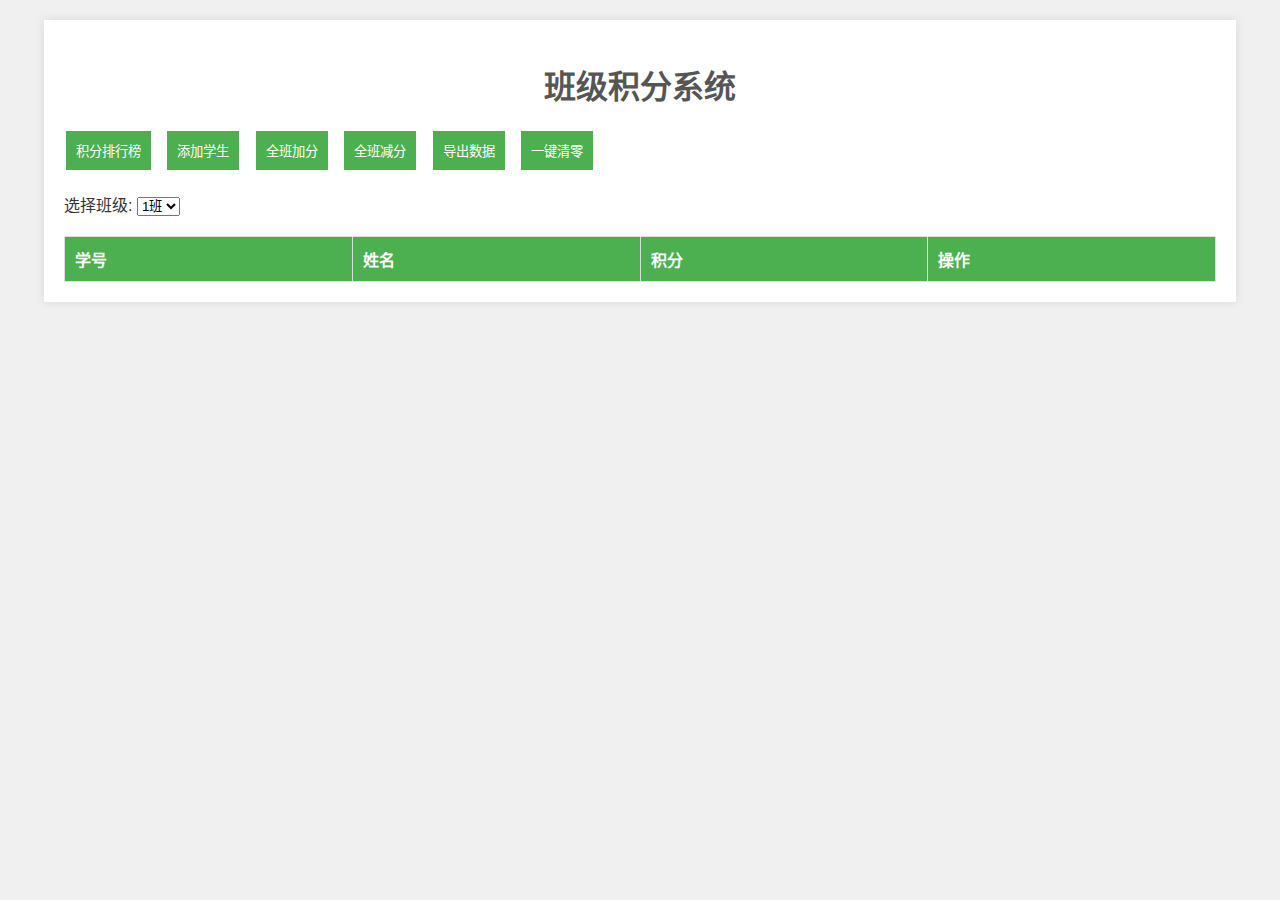
<file: index.html>
<!DOCTYPE html>
<html lang="zh-CN">
<head>
    <meta charset="UTF-8">
    <meta name="viewport" content="width=device-width, initial-scale=1.0">
    <title>班级积分系统</title>
    <link rel="stylesheet" href="styles.css">
</head>
<body>
    <div class="container">
        <h1>班级积分系统</h1>
        <div class="controls">
            <button onclick="sortStudents()">积分排行榜</button>
            <button onclick="addStudent()">添加学生</button>
            <button onclick="bulkUpdate('add')">全班加分</button>
            <button onclick="bulkUpdate('subtract')">全班减分</button>
            <button onclick="exportData()">导出数据</button>
            <button onclick="clearAll()">一键清零</button>
        </div>
        <div class="class-selector">
            <label for="class-select">选择班级:</label>
            <select id="class-select" onchange="changeClass()">
                <option value="1">1班</option>
                <option value="2">2班</option>
            </select>
        </div>
        <table id="students-table">
            <thead>
                <tr>
                    <th>学号</th>
                    <th>姓名</th>
                    <th>积分</th>
                    <th>操作</th>
                </tr>
            </thead>
            <tbody>
                <!-- 学生数据将动态插入到这里 -->
            </tbody>
        </table>
    </div>
    <script src="script.js"></script>
</body>
</html>
</file>
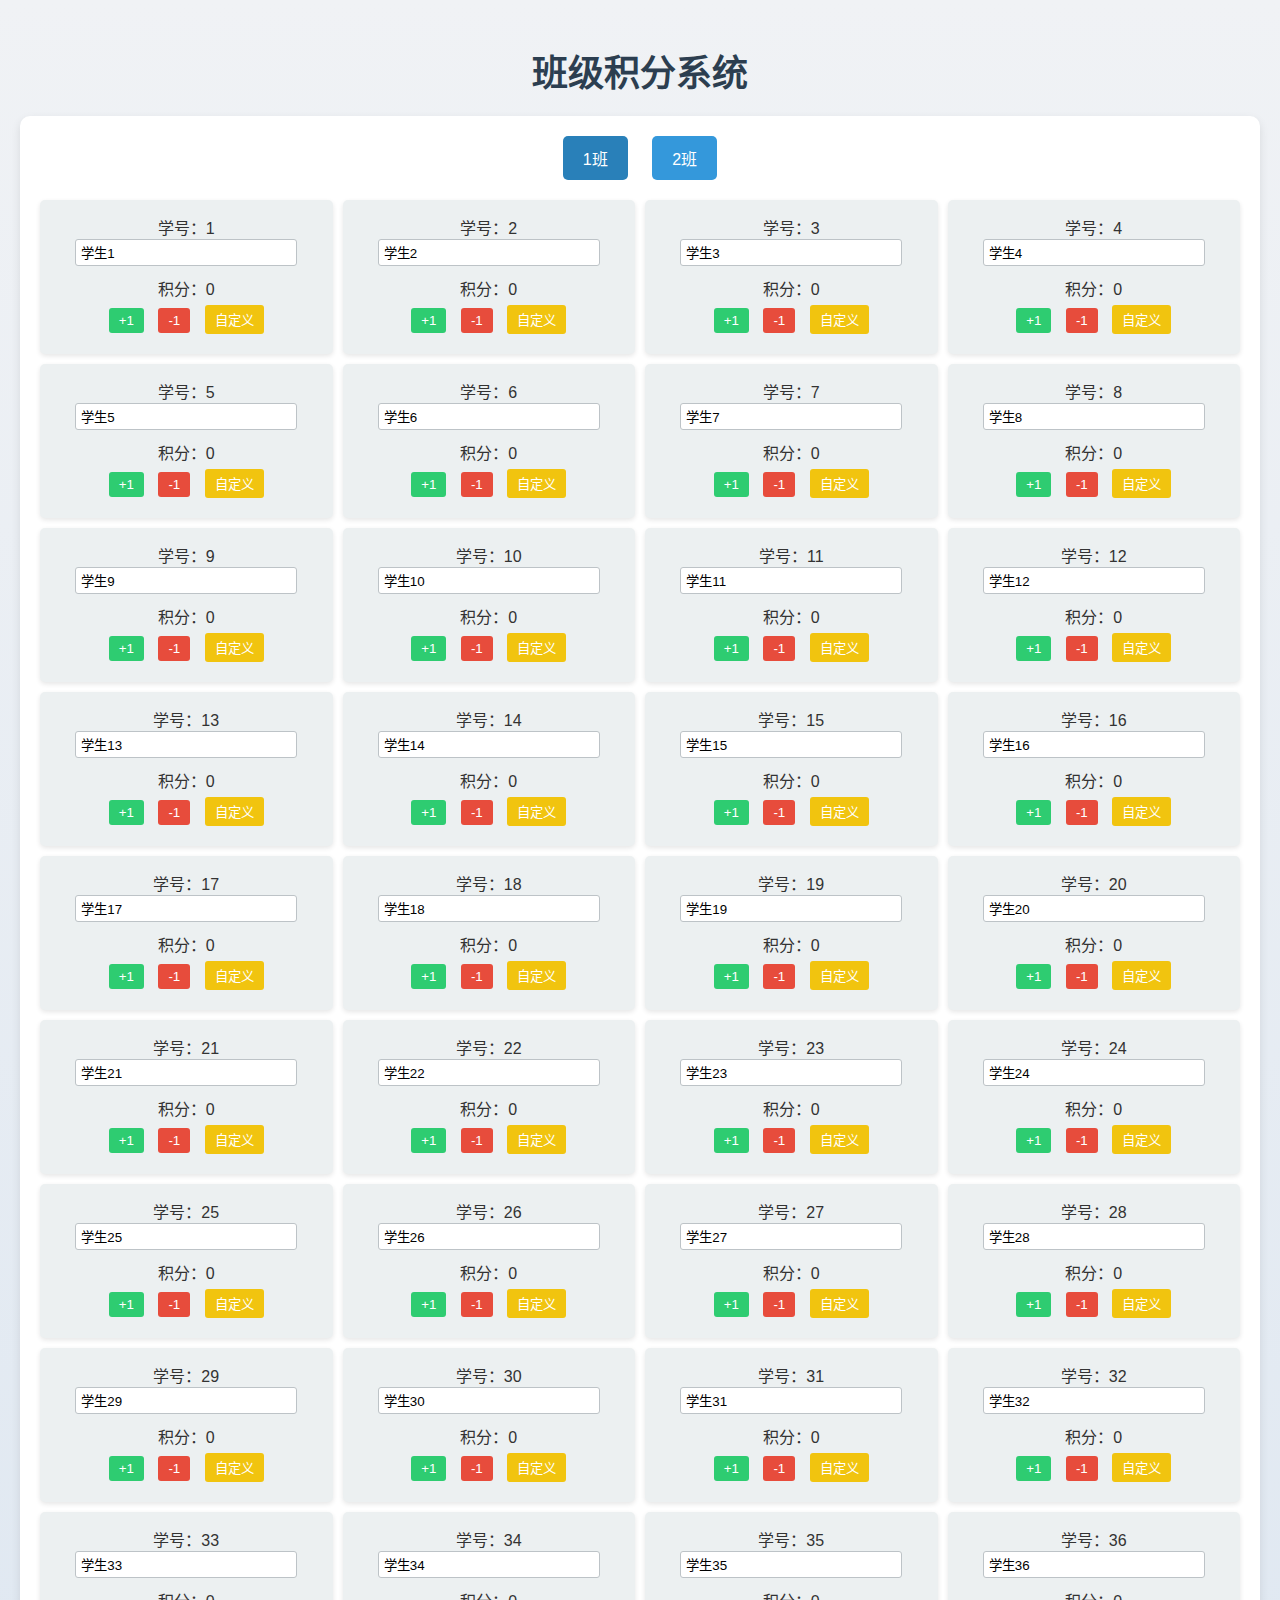
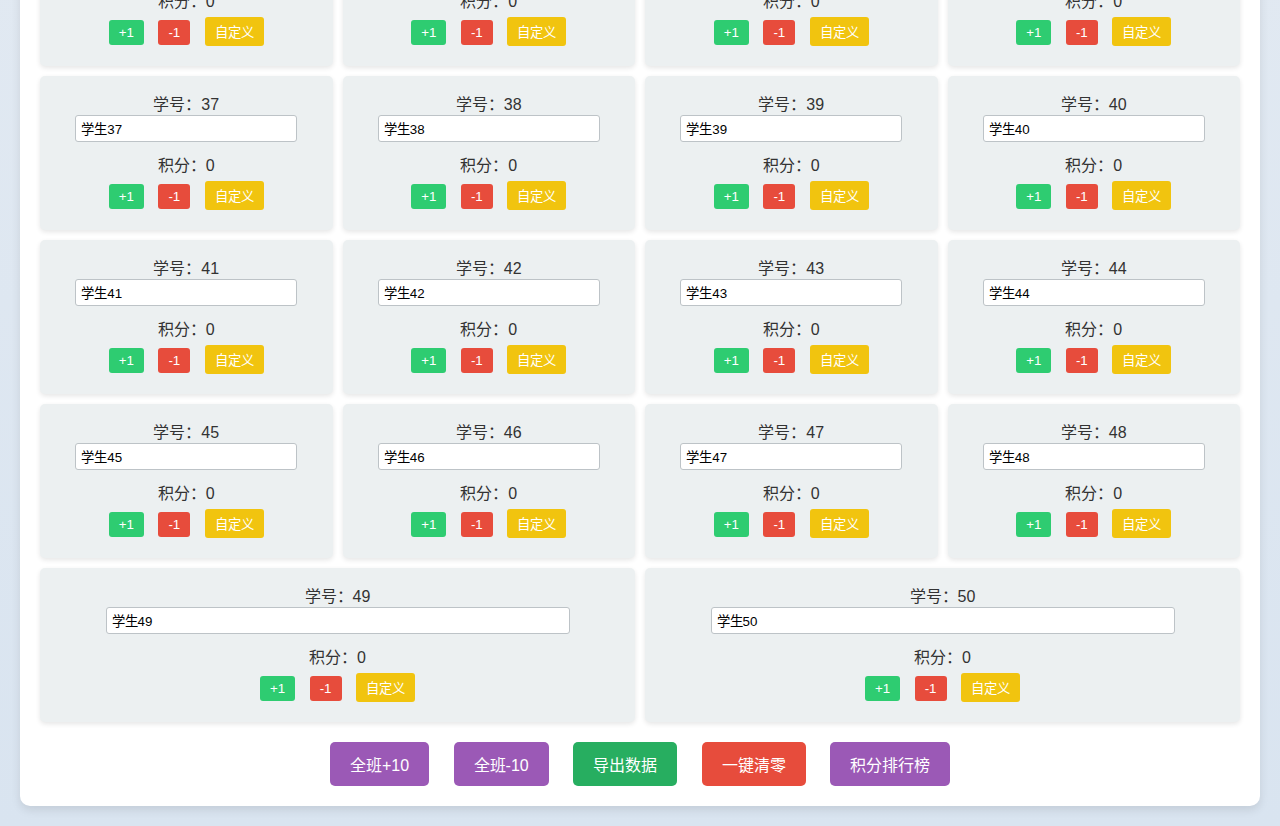
<file: 新建文本文档.html>
<!DOCTYPE html>
<html lang="zh-CN">
<head>
  <meta charset="UTF-8">
  <meta name="viewport" content="width=device-width, initial-scale=1.0">
  <title>班级积分系统</title>
  <style>
    body {
      font-family: 'Segoe UI', Tahoma, Geneva, Verdana, sans-serif;
      background: linear-gradient(to bottom, #f0f2f5, #d9e4f0);
      margin: 0;
      padding: 20px;
      color: #333;
    }
    h1 {
      text-align: center;
      font-size: 36px;
      color: #2c3e50;
      margin-bottom: 20px;
    }
    .container {
      max-width: 1200px;
      margin: 0 auto;
      padding: 20px;
      background: white;
      border-radius: 10px;
      box-shadow: 0 4px 10px rgba(0, 0, 0, 0.1);
    }
    .class-selector {
      margin-bottom: 20px;
      text-align: center;
    }
    .class-selector button {
      padding: 10px 20px;
      font-size: 16px;
      margin: 0 10px;
      border: none;
      border-radius: 5px;
      cursor: pointer;
      background: #3498db;
      color: white;
    }
    .class-selector button.active {
      background: #2980b9;
    }
    .student-list {
      display: flex;
      flex-wrap: wrap;
      gap: 10px;
    }
    .student-card {
      flex: 1 1 calc(20% - 20px);
      padding: 15px;
      background: #ecf0f1;
      border-radius: 5px;
      box-shadow: 0 2px 5px rgba(0, 0, 0, 0.1);
      text-align: center;
    }
    .student-card input {
      width: 80%;
      padding: 5px;
      margin-bottom: 10px;
      border: 1px solid #bdc3c7;
      border-radius: 3px;
    }
    .student-card button {
      padding: 5px 10px;
      margin: 5px;
      border: none;
      border-radius: 3px;
      cursor: pointer;
      background: #2ecc71;
      color: white;
    }
    .student-card button.minus {
      background: #e74c3c;
    }
    .student-card button.custom {
      background: #f1c40f;
    }
    .actions {
      margin-top: 20px;
      text-align: center;
    }
    .actions button {
      padding: 10px 20px;
      font-size: 16px;
      margin: 0 10px;
      border: none;
      border-radius: 5px;
      cursor: pointer;
      background: #9b59b6;
      color: white;
    }
    .actions button.export {
      background: #27ae60;
    }
    .actions button.clear {
      background: #e74c3c;
    }
  </style>
</head>
<body>
  <h1>班级积分系统</h1>
  <div class="container">
    <div class="class-selector">
      <button onclick="switchClass(1)" class="active">1班</button>
      <button onclick="switchClass(2)">2班</button>
    </div>
    <div class="student-list" id="student-list"></div>
    <div class="actions">
      <button onclick="batchAdd(10)">全班+10</button>
      <button onclick="batchAdd(-10)">全班-10</button>
      <button onclick="exportData()" class="export">导出数据</button>
      <button onclick="clearAll()" class="clear">一键清零</button>
      <button onclick="showRanking()">积分排行榜</button>
    </div>
  </div>

  <script>
    let currentClass = 1;
    let students = {
      1: Array.from({ length: 50 }, (_, i) => ({ id: i + 1, name: `学生${i + 1}`, score: 0 })),
      2: Array.from({ length: 50 }, (_, i) => ({ id: i + 1, name: `学生${i + 1}`, score: 0 })),
    };

    function switchClass(classId) {
      currentClass = classId;
      document.querySelectorAll('.class-selector button').forEach((btn, index) => {
        btn.classList.toggle('active', index + 1 === classId);
      });
      renderStudents();
    }

    function renderStudents() {
      const studentList = document.getElementById('student-list');
      studentList.innerHTML = '';
      students[currentClass].forEach(student => {
        const card = document.createElement('div');
        card.className = 'student-card';
        card.innerHTML = `
          <div>学号：${student.id}</div>
          <input type="text" value="${student.name}" onchange="updateName(${student.id}, this.value)">
          <div>积分：${student.score}</div>
          <button onclick="addScore(${student.id}, 1)">+1</button>
          <button onclick="addScore(${student.id}, -1)" class="minus">-1</button>
          <button onclick="customScore(${student.id})" class="custom">自定义</button>
        `;
        studentList.appendChild(card);
      });
    }

    function addScore(id, points) {
      const student = students[currentClass].find(s => s.id === id);
      student.score += points;
      renderStudents();
    }

    function customScore(id) {
      const student = students[currentClass].find(s => s.id === id);
      const points = parseInt(prompt('请输入自定义分数：'));
      if (!isNaN(points)) {
        student.score += points;
        renderStudents();
      }
    }

    function updateName(id, newName) {
      const student = students[currentClass].find(s => s.id === id);
      student.name = newName;
    }

    function batchAdd(points) {
      students[currentClass].forEach(student => student.score += points);
      renderStudents();
    }

    function exportData() {
      const data = JSON.stringify(students[currentClass], null, 2);
      const blob = new Blob([data], { type: 'application/json' });
      const url = URL.createObjectURL(blob);
      const a = document.createElement('a');
      a.href = url;
      a.download = `class_${currentClass}_data.json`;
      a.click();
    }

    function clearAll() {
      students[currentClass].forEach(student => student.score = 0);
      renderStudents();
    }

    function showRanking() {
      const sortedStudents = [...students[currentClass]].sort((a, b) => b.score - a.score);
      alert('积分排行榜：\n' + sortedStudents.map((s, i) => `${i + 1}. ${s.name} - ${s.score}分`).join('\n'));
    }

    // 初始化
    switchClass(1);
  </script>
</body>
</html>
</file>
<file: styles.css>
body {
    font-family: 'Arial', sans-serif;
    background-color: #f0f0f0;
    color: #333;
    margin: 0;
    padding: 0;
}

.container {
    width: 90%;
    margin: 20px auto;
    padding: 20px;
    background-color: #fff;
    box-shadow: 0 0 10px rgba(0, 0, 0, 0.1);
}

h1 {
    text-align: center;
    color: #555;
}

.controls {
    margin-bottom: 20px;
}

.controls button {
    margin-right: 10px;
    padding: 10px;
    background-color: #4CAF50;
    color: white;
    border: none;
    cursor: pointer;
}

.controls button:hover {
    background-color: #45a049;
}

.class-selector {
    margin-bottom: 20px;
}

table {
    width: 100%;
    border-collapse: collapse;
}

table, th, td {
    border: 1px solid #ddd;
}

th, td {
    padding: 10px;
    text-align: left;
}

th {
    background-color: #4CAF50;
    color: white;
}

tr:nth-child(even) {
    background-color: #f2f2f2;
}

tr:hover {
    background-color: #ddd;
}

button {
    padding: 5px 10px;
    margin: 2px;
    cursor: pointer;
}
</file>
